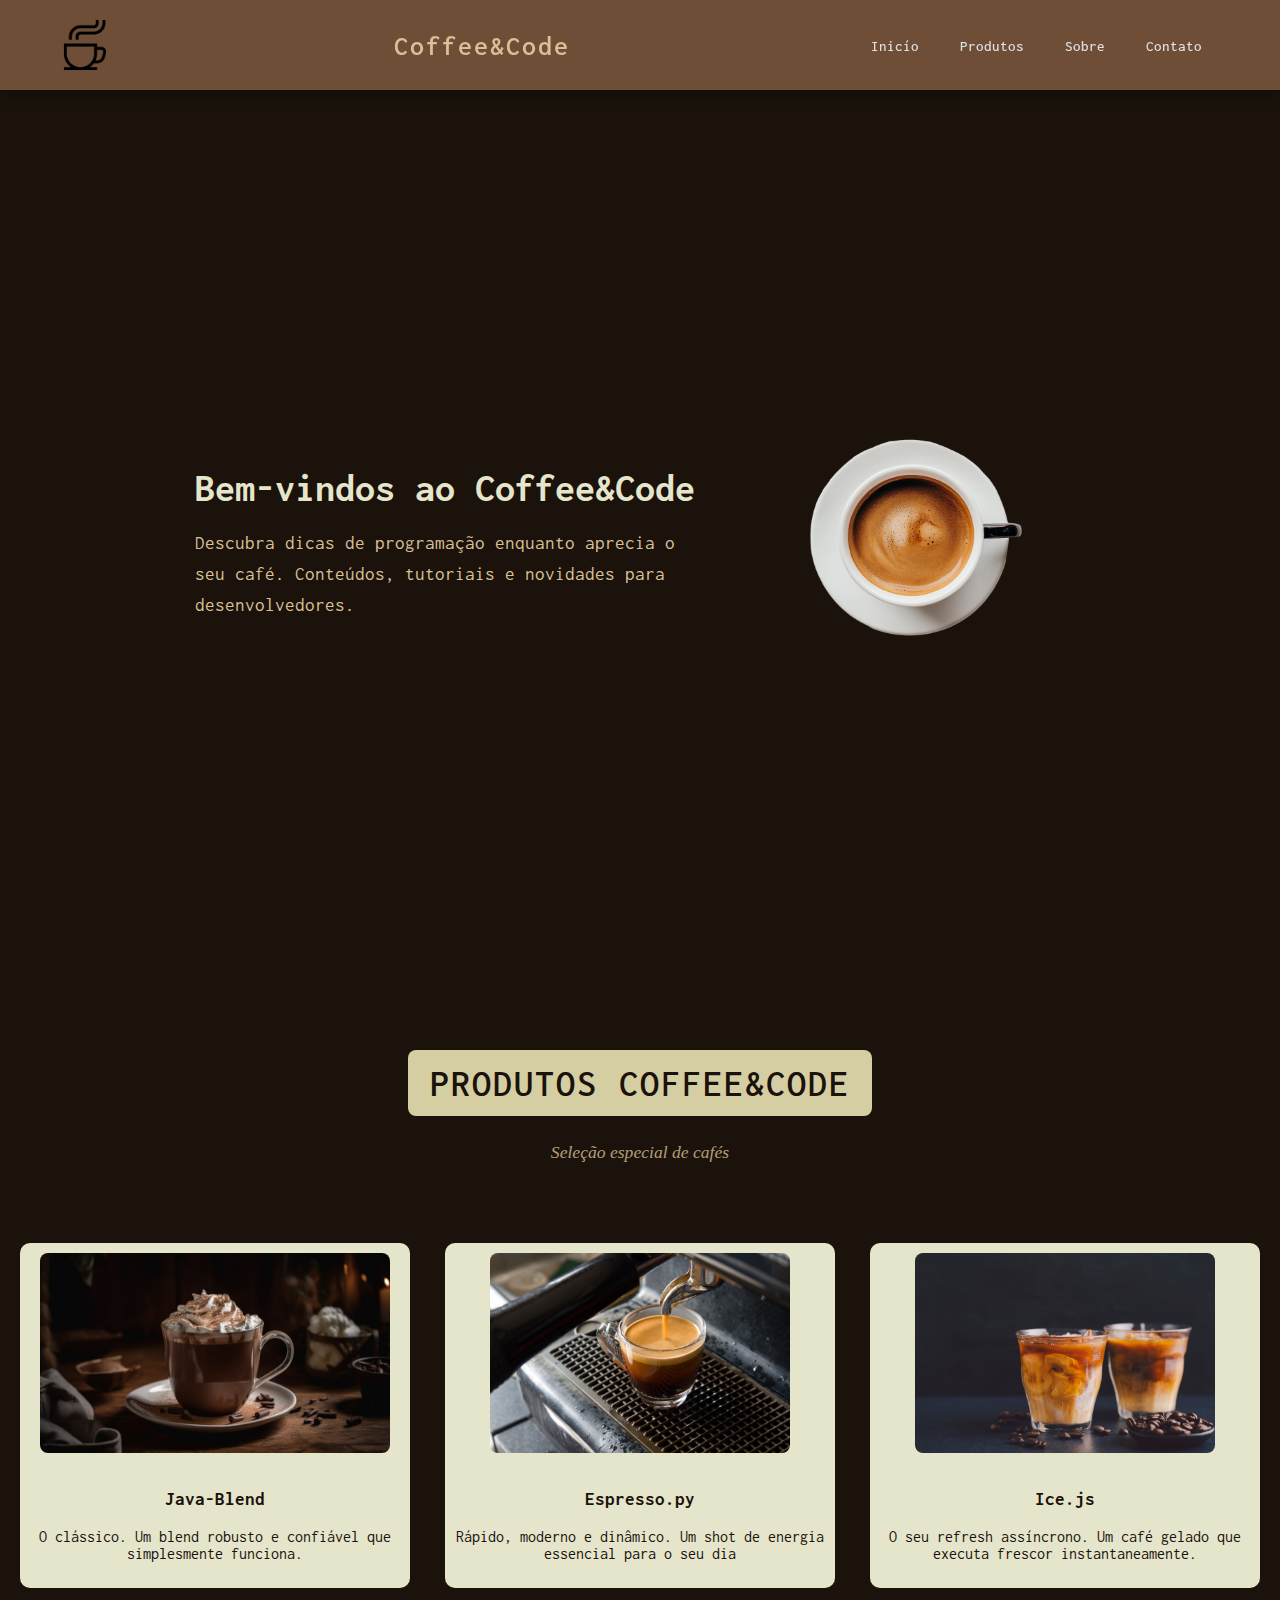
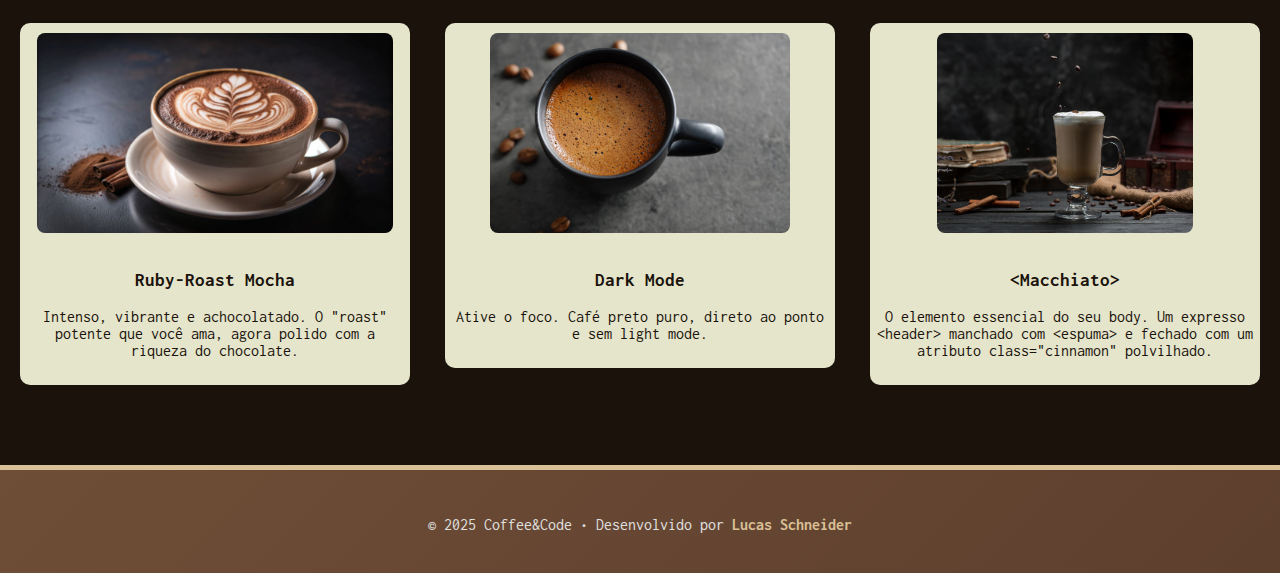
<file: index.html>
<!DOCTYPE html>
<html lang="pr-br">
<head>
    <meta charset="UTF-8">
    <meta name="viewport" content="width=device-width, initial-scale=1.0">
    <title>Coffee&Code</title>
    <link rel="shortcut icon" href="img/coffee.png" type="image/x-icon">
    <link rel="stylesheet" href="css/style.css">

    <!-- Fonte do Google-->
    <link rel="preconnect" href="https://fonts.googleapis.com">
    <link rel="preconnect" href="https://fonts.gstatic.com" crossorigin>
    <link href="https://fonts.googleapis.com/css2?family=Inconsolata:wght@200..900&display=swap" rel="stylesheet">
</head>
<body>
    <!-- MENU DE NAVEGAÇÃO-->
    <div id="menu-principal"></div> <!-- [ ]: arrumar menu de navegação (aparece apneas com servidor-localhost) -->
    
    <!-- !  ALTERAR HEADER -> PARA INDEX-->

    <!-- Hero section-->
    <div class="hero">
        <div class="esquerda">
            <h1>Bem-vindos ao Coffee&Code</h1>
            <p>Descubra dicas de programação enquanto aprecia o seu café. 
            Conteúdos, tutoriais e novidades para desenvolvedores.
            </p>
        </div>

        <div class="direita">
            <img src="img/aromatic-espresso-top-view-coffee-cup.png" alt="Café">
        </div>
    </div>

    <!-- MAIN -->
    <main>
        <div class="titulo-produtos">
            <h2>Produtos Coffee&Code</h2>
            <div class="linha"></div>
            <p class="subtitulo-produtos">Seleção especial de cafés</p>
        </div>

        <section class="produto">
            <div class="cafe">
                <img src="img/cafe-JavaBlend-450.jpg" alt="cafe">
                <h3>Java-Blend</h3>
                <p>O clássico. Um blend robusto e confiável que simplesmente funciona.</p>

                <div class="info-adicional">
                    <h4 class="detalhes">Mais detalhes:</h4>
                    <ul>
                        <li><strong>Origem:</strong> Indonésia</li>
                        <li><strong>Torra:</strong> Média-Escura</li>
                        <li><strong>Preço:</strong> R$ 45,00</li>
                    </ul>
                </div>

            </div>

            <div class="cafe">
                <img src="img/expressopy.jpg" alt="cafe">
                <h3>
                    Espresso.py
                </h3>
                <p>Rápido, moderno e dinâmico. Um shot de energia essencial para o seu dia</p>

                <div class="info-adicional">
                    <h4 class="detalhes">Mais detalhes:</h4>
                    <ul>
                        <li><strong>Origem:</strong> Brasil (Cerrado)</li>
                        <li><strong>Torra:</strong> Intensa</li>
                        <li><strong>Preço:</strong> R$ 38,00</li>
                    </ul>
                </div>

            </div>
            <div class="cafe">
                <img src="img/iceJS.jpg" alt="cafe">
                <h3>
                    Ice.js
                </h3>
                <p>O seu refresh assíncrono. Um café gelado que executa frescor instantaneamente.</p>

                <div class="info-adicional">
                    <h4 class="detalhes">Mais detalhes:</h4>
                    <ul>
                        <li><strong>Origem:</strong> Etiópia</li>
                        <li><strong>Torra:</strong> Clara (Ideal para Cold Brew)</li>
                        <li><strong>Preço:</strong> R$ 47,00</li>
                    </ul>
                </div>

            </div>

            <div class="cafe">
                <img src="img/rubymocha.jpg" alt="cafe">
                <h3>
                    Ruby-Roast Mocha
                </h3>
                <p>Intenso, vibrante e achocolatado. O "roast" potente que você ama, agora polido com a riqueza do chocolate.</p>

                <div class="info-adicional">
                    <h4 class="detalhes">Mais detalhes:</h4>
                    <ul>
                        <li><strong>Origem:</strong> Guatemala</li>
                        <li><strong>Torra :</strong> Média-Escura</li>
                        <li><strong>Preço:</strong> R$ 47,00</li>
                    </ul>
                </div>

            </div>

            <div class="cafe">
                <img src="img/darkMode.jpg" alt="cafe">
                <h3>Dark Mode</h3>
                <p>Ative o foco. Café preto puro, direto ao ponto e sem light mode.</p>

                <div class="info-adicional">
                    <h4 class="detalhes">Mais detalhes:</h4>
                    <ul>
                        <li><strong>Origem:</strong> Sumatra (Indonésia)</li>
                        <li><strong>Torra:</strong> Escura (Intensa)</li>
                        <li><strong>Preço:</strong> R$ 42,00</li>
                    </ul>
                </div>

            </div>

            <div class="cafe">
                <img src="img/macchiato.jpg" alt="cafe">
                <h3>
                    &lt;Macchiato&gt;
                </h3>
                <p>O elemento essencial do seu body. Um expresso &lt;header&gt; manchado com &lt;espuma&gt; 
                    e fechado com um atributo class="cinnamon" polvilhado.</p>

                    <div class="info-adicional">
                        <h4 class="detalhes">Mais detalhes:</h4>
                        <ul>
                            <li><strong>Origem:</strong> Blend Italiano Clássico</li>
                            <li><strong>Torra:</strong> Média (Ponto de Espresso)</li>
                            <li><strong>Preço:</strong> R$ 35,00</li>
                        </ul>
                    </div>

            </div>

        </section>
    </main>

     <footer>
        <p>&copy; 2025 Coffee&Code • Desenvolvido por <a href="#">Lucas Schneider</a></p>
    </footer>

    <script src="js/scripts.js"></script>

</body>
</html>
</file>
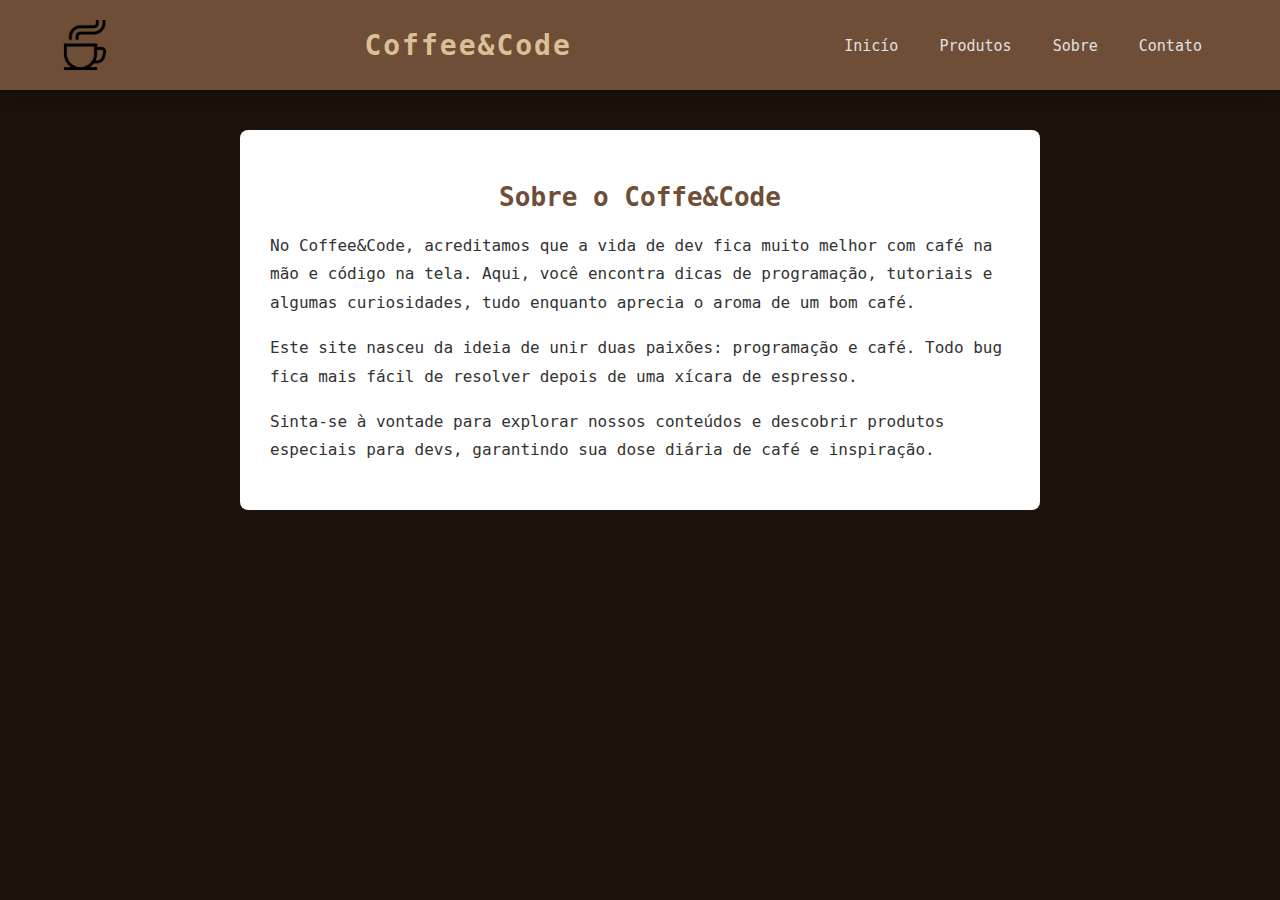
<file: About.html>
<!DOCTYPE html>
<html lang="pt-br">
<head>
    <meta charset="UTF-8">
    <meta name="viewport" content="width=device-width, initial-scale=1.0">
    <title>Sobre</title>
    <link rel="stylesheet" href="css/style.css">
    <link rel="shortcut icon" href="img/coffee.png" type="image/x-icon">
</head>
<body>
     <header>
    
        <div class="logo">
            <img src="img/coffee.png" alt="logo do site">
        </div>

        <h1>Coffee&Code</h1>

        <nav>
            <ul>
                <li><a href="index.html">Inicío</a></li>
                <li><a href="/">Produtos</a></li>
                <li><a href="About.html">Sobre</a></li>
                <li><a href="/">Contato</a></li>
            </ul>
        </nav>

    </header>
    
    <section class="sobre">
        <div class="texto-sobre">
            <h2>Sobre o Coffe&Code</h4>
            <p>No Coffee&Code, acreditamos que a vida de dev fica muito melhor com café na mão 
            e código na tela. Aqui, você encontra dicas de programação, tutoriais e algumas 
            curiosidades, tudo enquanto aprecia o aroma de um bom café.</p>
            <p>Este site nasceu da ideia de unir duas paixões: programação e café. Todo bug fica 
            mais fácil de resolver depois de uma xícara de espresso.</p>
            <p>Sinta-se à vontade para explorar nossos conteúdos e descobrir produtos especiais 
            para devs, garantindo sua dose diária de café e inspiração.</p>
        </div>
    </section>
</body>
</html>
</file>
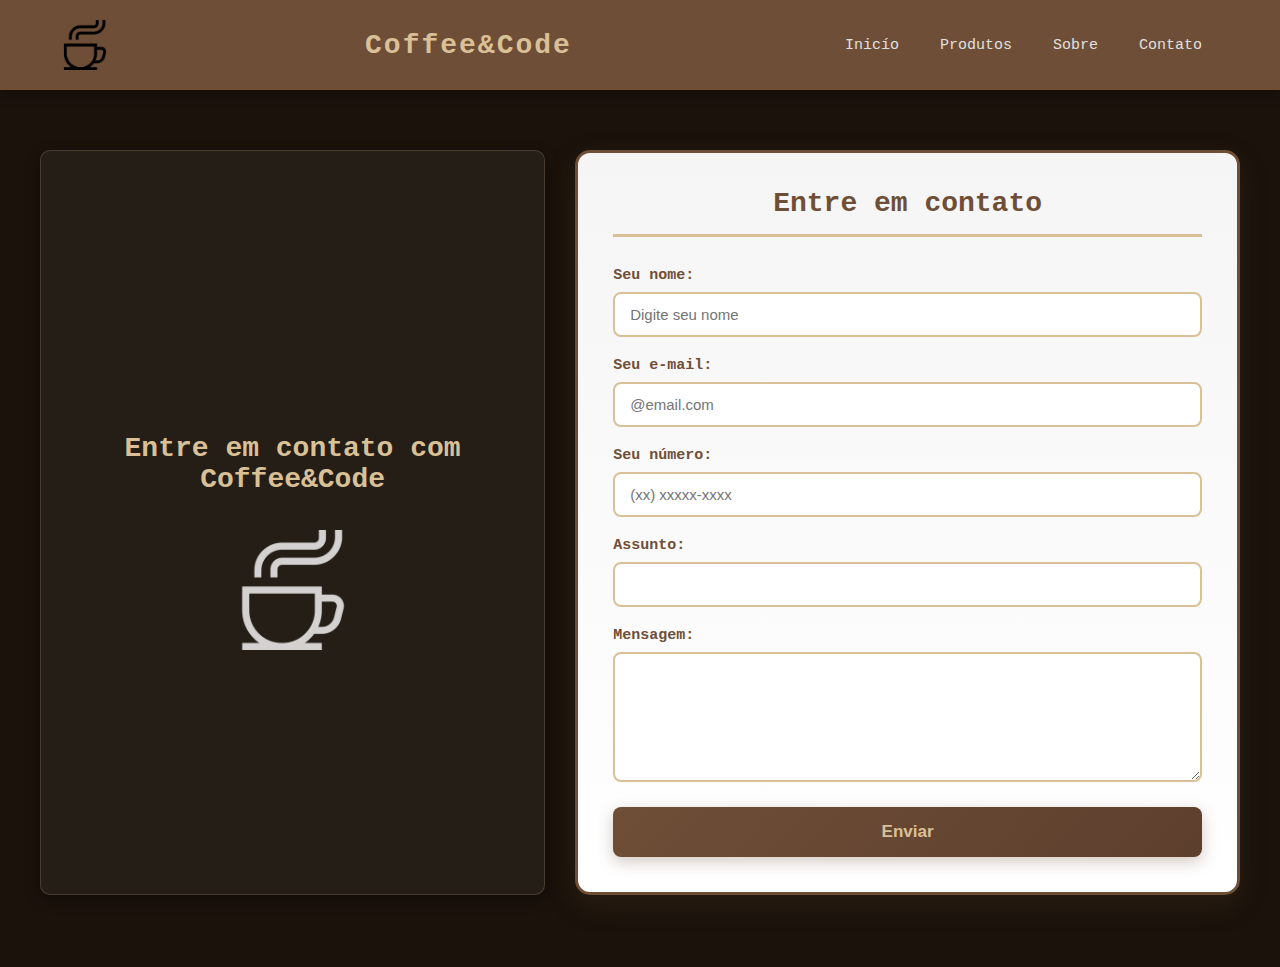
<file: contato.html>
<!DOCTYPE html>
<html lang="en">
<head>
    <meta charset="UTF-8">
    <meta name="viewport" content="width=device-width, initial-scale=1.0">
    <title>Contato</title>
    <link rel="stylesheet" href="css/style.css">
    <link rel="shortcut icon" href="img/coffee.png" type="image/x-icon">
</head>
<body>
     <header>
    
        <div class="logo">
            <img src="img/coffee.png" alt="logo do site">
        </div>

        <h1>Coffee&Code</h1>

        <nav>
            <ul>
                <li><a href="index.html">Inicío</a></li>
                <li><a href="/">Produtos</a></li>
                <li><a href="About.html">Sobre</a></li>
                <li><a href="contato.html">Contato</a></li>
            </ul>
        </nav>

    </header>

    <div class="container-contato-principal">
        <div class="textoContato">
            <h4>Entre em contato com Coffee&Code</h4>
            <img src="img/coffee.png" alt="logo">
        </div>

        <div class="formulario">
            <div class="form-box">
                <h2>Entre em contato</h2>
                <form action="formAction.html" method="GET">
                    <div>
                        <label for="nomeUsuario">Seu nome:</label>
                        <input type="text" name="name" id="nomeUsuario" placeholder="Digite seu nome" required>
                    </div>
                
                    <div>
                        <label for="emailUsuario">Seu e-mail:</label>
                        <input type="email" name="emailUsuario" placeholder="@email.com" id="emailUsuario" required>
                    </div>

                    <div>
                        <label for="telefoneUsuario">Seu número:</label>
                        <input type="tel" name="telefoneUsuario" id="telefoneUsuario" placeholder="(xx) xxxxx-xxxx">
                    </div>

                    <div>
                        <label for="assuntoMsg">Assunto:</label>
                        <input type="text" name="assunto" id="assuntoMsg">
                    </div>

                    <div>
                        <label for="msg">Mensagem:</label>
                        <textarea name="mensagem" id="msg" rows="6"></textarea>
                    </div>

                    <button type="submit">Enviar</button>

                </form>
            </div>
        </div>
    </div>
    
    
</body>
</html>
</file>
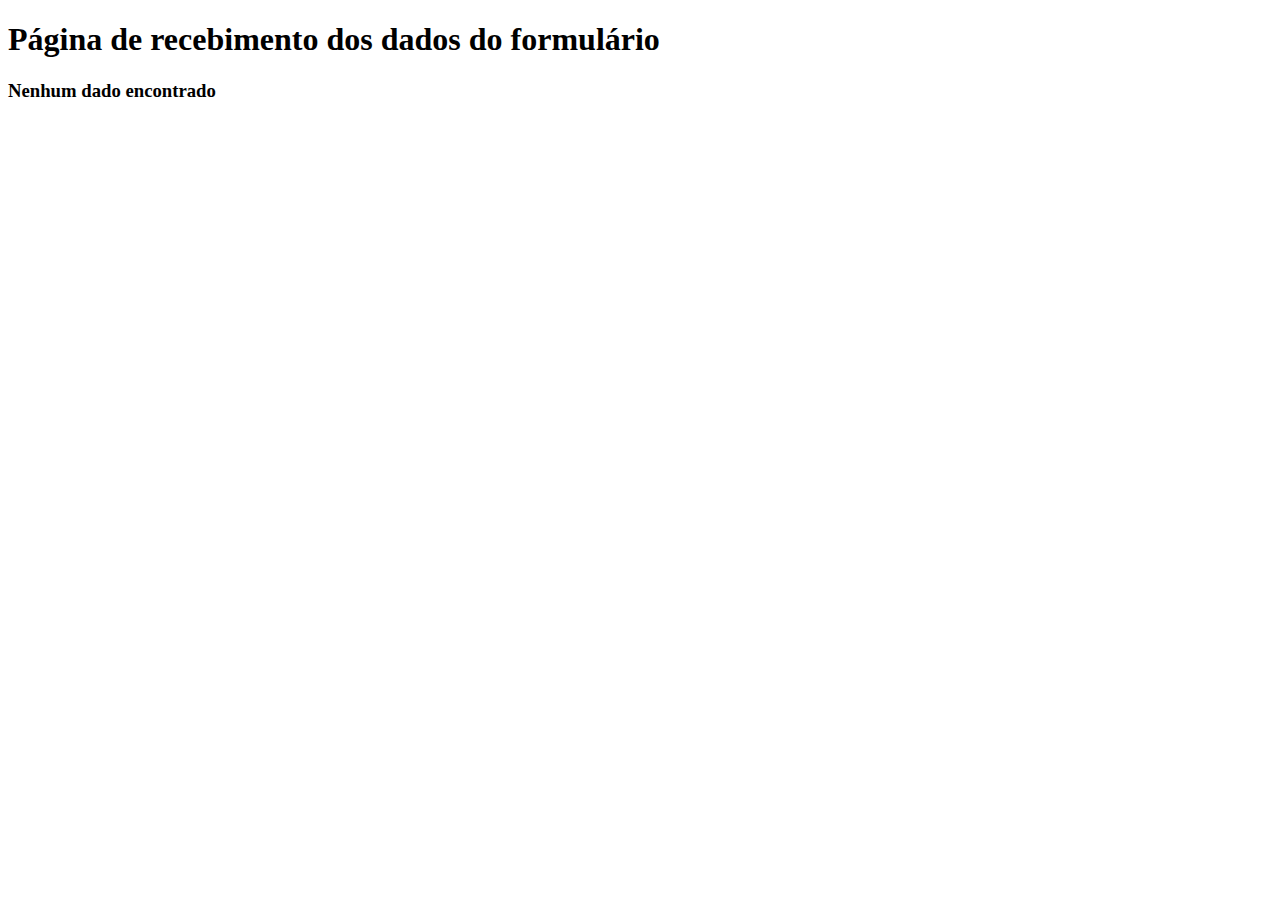
<file: formAction.html>
<!DOCTYPE html>
    <html lang="pt-br">
    <head>
        <meta charset="UTF-8">
        <meta name="viewport" content="width=device-width, initial-scale=1.0">
        <title>Dados recebidos</title>
    </head>
    <body>
        <h1>Página de recebimento dos dados do formulário</h1>
        
        <div id="resultados">
            <p>Processando dados...</p>
        </div>

        <script>
            const divResultados = document.getElementById('resultados');
            const queryString = window.location.search;
            const params = new URLSearchParams(queryString);

            // TODO: modificar função
            if (queryString === "") {
                divResultados.innerHTML = "<h3>Nenhum dado encontrado</h3>";
            } else {
                divResultados.innerHTML = "<h3>Dados recebidos via GET</h3>";

                const lista = document.createElement('ul');

                params.forEach((valor, chave) => {
                    const item = document.createElement('li');

                    item.innerHTML = `<strong>${chave}:</strong> ${valor}`;

                    lista.append(item);
                });

                divResultados.appendChild(lista);
            }   
        </script>
    </body>
    </html>
</file>
<file: css/style.css>
body {
    margin: 0;
    padding: 0;
    background-color: #1A120B;
    font-family: "Inconsolata", monospace;
    font-size: 16px;
}

/* Menu fixo ao rolar */
#menu-principal {
    position: sticky;
    top: 0;
    z-index: 1000;
}

/* -- container principal de header -- */
header {
    display: flex;
    justify-content: space-between;
    align-items: center;
    padding: 20px 60px;
    background: #6F4E37;
    box-shadow: 0 2px 15px rgba(0, 0, 0, 0.3);
}

.logo {
    display: flex;
    align-items: center;
    gap: 15px;
}

header h1 {
    font-size: 28px;
    margin: 0;
    color: #d9c096;
    font-weight: 600;
    letter-spacing: 2px;
}

/* --  LOGO --*/
.logo img {
    max-height: 50px;
    display: block;
}

/* -- NAV MENU -- */
nav ul {
    display: flex;
    list-style: none;
    margin: 0;
    padding: 0;
    gap: 5px;
}

nav li {
    margin: 0;
}

nav a {
    text-decoration: none;
    color: #e0e0e0;
    font-weight: 500;
    font-size: 15px;
    padding: 8px 18px;
    border-radius: 20px;
    transition: all 0.3s ease;
}

nav a:hover {
    color: #1A120B;
    background: #d9c096;
}

/* -- Hero section -- */
.hero{
    display: flex;
    align-items: center;
    justify-content: center;
    height: 100vh;
    padding: 0 20px;
    gap: 40px;
}

.hero .esquerda{
    color: #d9c096;
    max-width: 500px;
    text-align: left;
}

.hero .esquerda h1{
    font-size: 2.5rem;
    margin-bottom: 10px;
    color: #E5E5CB;
}

.hero .esquerda p{
    font-size: 1.2rem;
    line-height: 1.6;
}

.hero .direita img{
    width: 350px;
    height: auto;
    display: block;
}


/* -- AREA DE PRODUTOS -- */
.produto {
    display: grid;
    grid-template-columns: repeat(3, 1fr);
    gap: 35px;
    padding: 20px;
    align-items: start;
}

.cafe {
    background-color: #E5E5CB;
    border-radius: 10px;
    color: #1A120B;
    padding: 10px 5px;
    text-align: center;
    position: relative;
    overflow: hidden;
    transition: transform 0.35s ease, box-shadow 0.35s ease;
    cursor: pointer;
    min-height: 280px;
}

.cafe:hover {
    transform: translateY(-10px) scale(1.04);
    box-shadow: 0 6px 14px rgba(165, 164, 164, 0.2);
}

/* Imagem dos produtos */
.cafe img {
    max-width: 100%;
    height: 200px;
    object-fit: cover;
    border-radius: 8px;
    margin-bottom: 15px;
    transition: transform 0.3s ease;
}

.titulo-produtos {
    display: flex;
    flex-direction: column;
    align-items: center;
    justify-content: center;
    gap: 0.5rem;
    padding: 0 20px;
    margin: 60px 0;
    width: 100%;
    box-sizing: border-box;
}

.titulo-produtos h2 {
    background-color: #D5CEA3;
    color: #1A120B;  
    font-size: 2.4rem;
    font-weight: 600;
    letter-spacing: 2px;
    text-transform: uppercase;
    padding: 0.8rem 1.4rem;
    border-radius: 8px;
    margin: 0;
    position: relative;
    transition: transform 0.3s ease, box-shadow 0.4s ease;
}

.titulo-produtos .linha {
    width: 100%;
    max-width: 600px;
    height: 2px;
    background: linear-gradient(to right, #d9d9c5, #E5E5CB, #d9d9c5);
    opacity: 0.9;
    transform: scaleX(0);
    transform-origin: center;
    transition: transform 0.8s ease;
}

.titulo-produtos:hover .linha {
    transform: scaleX(1);
}

.subtitulo-produtos {
    text-align: center;
    color: #d9c096;
    font-family: "Cormorant Garamond", serif;
    font-size: 1.1rem;
    font-style: italic;
    margin: 8px 0 0 0;
    opacity: 0.8;
}

/* -- INFORMAÇÕES ADICIONAIS -- */

/* Botão "Mais detalhes" */
.detalhes {
    display: inline-block;
    margin-top: 12px;
    padding: 8px 18px;
    margin-left: 10px;
    background-color: #3E2C20;
    color: #fff;
    border-radius: 25px;
    cursor: pointer;
    font-size: 1rem;
    transition: background-color 0.3s ease, transform 0.2s ease;
}

.detalhes:hover {
    background-color: #5A3C2E;
    transform: scale(1.05);
}

/* Animação suave de abrir/fechar */
.info-adicional {
    max-height: 0;
    overflow: hidden;
    opacity: 0;
    transform: translateY(-5px);
    transition:
        max-height 0.5s ease,
        opacity 0.5s ease,
        transform 0.5s ease;
    font-size: 0.9rem;
    text-align: left;
    line-height: 1.4;
}

/* Estado ativo */
.cafe.ativo .info-adicional {
    max-height: 500px;
    opacity: 1;
    transform: translateY(0);
    margin-top: 10px;
    padding-top: 10px;
    border-top: 1px dashed #1A120B;
}

.info-adicional ul {
    list-style: none;
    padding-left: 0;
    margin-bottom: 0;
}

.info-adicional li {
    margin-bottom: 5px;
}

/* -- SOBRE -- */
/* Container principal centralizado */
.sobre {
    max-width: 800px;
    margin: 0 auto;
    padding: 40px 20px;
    text-align: center;
}

/* Divs normais (Sobre e Desenvolvido por) */
.texto-sobre,
.section {
    background: #ffffff;
    margin-bottom: 50px;
    padding: 30px;
    border-radius: 8px;
}

.texto-sobre h2,
.section h2 {
    color: #6F4E37;
    margin-bottom: 20px;
    font-size: 26px;
    font-weight: bold;
}

.sobre p {
    line-height: 1.8;
    color: #333;
    margin-bottom: 15px;
    font-size: 16px;
    text-align: left;
}

.sobre strong {
    color: #6F4E37;
    font-weight: bold;
}

/* Destaque apenas para Tecnologias e Funcionalidades */
.section:nth-child(3),
.section:nth-child(4) {
    background: #ffffff;
    padding: 35px;
    border-radius: 12px;
    border-left: 6px solid #6F4E37;
    box-shadow: 0 10px 30px rgba(0, 0, 0, 0.15);
}

/* Lista estilizada apenas nas seções com destaque */
.section:nth-child(3) ul,
.section:nth-child(4) ul {
    list-style: none;
    padding-left: 0;
    text-align: left;
}

.section:nth-child(3) ul li,
.section:nth-child(4) ul li {
    padding: 15px 20px;
    margin-bottom: 12px;
    background: #f9f9f9;
    border-left: 4px solid #d9c096;
    color: #333;
    font-size: 16px;
}

.section:nth-child(3) ul li:last-child,
.section:nth-child(4) ul li:last-child {
    margin-bottom: 0;
}

/* Listas normais para outras seções */
.sobre ul {
    list-style: none;
    padding-left: 0;
    text-align: left;
}

.sobre ul li {
    padding: 10px 0;
    color: #333;
    font-size: 16px;
}

/* Footer */
footer {
    background: linear-gradient(135deg, #6F4E37 0%, #5d3f2e 100%);
    color: #e0e0e0;
    text-align: center;
    padding: 30px 20px;
    margin-top: 60px;
    border-top: 5px solid #d9c096;
}

footer p {
    font-size: 16px;
    margin-bottom: 10px;
}

footer a {
    color: #d9c096;
    text-decoration: none;
    font-weight: bold;
}

footer a:hover {
    color: #fff;
    text-decoration: underline;
}

/* -- AREA DO FORMULARIO --*/

.container-contato-principal {
    display: flex;
    flex-wrap: wrap;
    gap: 30px;
    max-width: 1200px;
    margin: 40px auto;
    padding: 20px;
}

/* ---- COLUNA DA ESQUERDA (TEXTO) ---- */
.textoContato {
    flex: 1;
    min-width: 300px;
    padding: 30px;
    background: rgba(255, 255, 255, 0.05);
    border-radius: 10px;
    box-shadow: 0 4px 15px rgba(0, 0, 0, 0.3);
    border: 1px solid rgba(217, 192, 150, 0.2);
    display: flex;
    flex-direction: column;
    justify-content: center;
    align-items: center;
    text-align: center;
}

.textoContato h4 {
    font-size: 28px;
    color: #d9c096;
    margin-bottom: 15px;
}

.textoContato p {
    color: #e0e0e0;
    font-size: 16px;
    line-height: 1.6;
}

.textoContato img {
    max-width: 120px;
    margin-top: 20px;
    opacity: 0.8;
    filter: brightness(0) invert(1);
}

/* ---- COLUNA DA DIREITA (FORMULÁRIO) ---- */
.formulario {
    flex: 1.5;
    min-width: 320px;
}

/* ---- CAIXA DO FORMULÁRIO ---- */
.form-box {
    background: linear-gradient(to bottom, #f5f5f5, #ffffff);
    padding: 35px;
    border-radius: 15px;
    border: 3px solid #6F4E37;
    box-shadow: 0 10px 30px rgba(111, 78, 55, 0.2);
}

.form-box h2 {
    text-align: center;
    margin-top: 0;
    margin-bottom: 30px;
    color: #6F4E37;
    font-size: 28px;
    font-weight: bold;
    border-bottom: 3px solid #d9c096;
    padding-bottom: 15px;
}

/* ---- CAMPOS DO FORMULÁRIO ---- */
form div {
    margin-bottom: 20px;
}

form label {
    display: block;
    margin-bottom: 8px;
    font-weight: bold;
    color: #6F4E37;
    font-size: 15px;
}

form input[type="text"],
form input[type="email"],
form input[type="tel"],
form textarea {
    width: 100%;
    padding: 12px 15px;
    border: 2px solid #d9c096;
    border-radius: 8px;
    box-sizing: border-box;
    font-size: 15px;
    background-color: #fff;
    transition: border-color 0.3s ease, box-shadow 0.3s ease;
}

form input[type="text"]:focus,
form input[type="email"]:focus,
form input[type="tel"]:focus,
form textarea:focus {
    outline: none;
    border-color: #6F4E37;
    box-shadow: 0 0 0 3px rgba(111, 78, 55, 0.1);
}

form textarea {
    min-height: 120px;
    resize: vertical;
}

/* ---- BOTÃO COM TEMA DE CAFÉ ---- */
form button {
    width: 100%;
    padding: 15px;
    background: linear-gradient(135deg, #6F4E37 0%, #5d3f2e 100%);
    color: #d9c096;
    border: none;
    border-radius: 8px;
    cursor: pointer;
    font-size: 17px;
    font-weight: bold;
    transition: transform 0.2s ease, box-shadow 0.3s ease;
    box-shadow: 0 5px 15px rgba(111, 78, 55, 0.3);
}

form button:hover {
    transform: translateY(-2px);
    box-shadow: 0 8px 20px rgba(111, 78, 55, 0.4);
    color: #fff;
}

form button:active {
    transform: translateY(0);
}

/* ===============================
   MEDIA QUERIES - RESPONSIVIDADE
   =============================== 
*/

/* Tablets em modo paisagem e desktops pequenos */
@media (max-width: 1024px) {
    header {
        padding: 20px 40px;
    }
    
    .produto {
        grid-template-columns: repeat(2, 1fr);
        gap: 18px;
        padding: 15px;
    }
    
    .hero .esquerda h1 {
        font-size: 2.2rem;
    }
    
    .hero .direita img {
        width: 300px;
    }
    
    .titulo-produtos h2 {
        font-size: 2rem;
    }
}

/* Tablets em modo retrato */
@media (max-width: 768px) {
    /* Header responsivo */
    header {
        flex-direction: column;
        padding: 15px 20px;
        gap: 15px;
    }
    
    header h1 {
        font-size: 22px;
        letter-spacing: 1px;
        text-align: center;
    }
    
    .logo img {
        max-height: 40px;
    }
    
    /* Menu de navegação empilhado */
    nav ul {
        flex-direction: column;
        gap: 8px;
        width: 100%;
    }
    
    nav a {
        display: block;
        text-align: center;
        padding: 10px 15px;
    }
    
    /* Hero section */
    .hero {
        flex-direction: column;
        height: auto;
        min-height: 100vh;
        padding: 40px 20px;
        text-align: center;
    }
    
    .hero .esquerda {
        text-align: center;
        max-width: 100%;
    }
    
    .hero .esquerda h1 {
        font-size: 2rem;
    }
    
    .hero .esquerda p {
        font-size: 1.1rem;
    }
    
    .hero .direita img {
        width: 250px;
        margin-top: 30px;
    }
    
    /* Produtos em 1 coluna */
    .produto {
        grid-template-columns: 1fr;
        gap: 20px;
        padding: 15px;
    }
    
    .cafe {
        padding: 30px 20px;
        min-height: auto;
    }
    
    .cafe img {
        height: 180px;
    }
    
    /* Títulos */
    .titulo-produtos {
        margin: 40px 0;
        padding: 0 15px;
    }
    
    .titulo-produtos h2 {
        font-size: 1.8rem;
        padding: 0.6rem 1rem;
    }
    
    .subtitulo-produtos {
        font-size: 1rem;
    }
    
    /* Sobre */
    .sobre {
        padding: 30px 15px;
    }
    
    .texto-sobre,
    .section {
        padding: 25px 20px;
        margin-bottom: 30px;
    }
    
    .texto-sobre h2,
    .section h2 {
        font-size: 22px;
    }
    
    .section:nth-child(3),
    .section:nth-child(4) {
        padding: 25px 20px;
    }
    
    .section:nth-child(3) ul li,
    .section:nth-child(4) ul li {
        padding: 12px 15px;
        font-size: 15px;
    }
    
    /* Formulário de contato */
    .container-contato-principal {
        flex-direction: column;
        padding: 15px;
        gap: 25px;
    }
    
    .textoContato,
    .formulario {
        min-width: 100%;
    }
    
    .textoContato {
        padding: 25px;
    }
    
    .textoContato h4 {
        font-size: 24px;
    }
    
    .form-box {
        padding: 25px 20px;
    }
    
    .form-box h2 {
        font-size: 24px;
    }
    
    /* Footer */
    footer {
        padding: 25px 15px;
        margin-top: 40px;
    }
}

/* Smartphones */
@media (max-width: 480px) {
    body {
        font-size: 14px;
    }
    
    /* Header */
    header {
        padding: 12px 15px;
    }
    
    header h1 {
        font-size: 18px;
    }
    
    .logo img {
        max-height: 35px;
    }
    
    nav a {
        font-size: 14px;
        padding: 8px 12px;
    }
    
    /* Hero */
    .hero {
        padding: 30px 15px;
    }
    
    .hero .esquerda h1 {
        font-size: 1.6rem;
    }
    
    .hero .esquerda p {
        font-size: 1rem;
    }
    
    .hero .direita img {
        width: 200px;
    }
    
    /* Produtos */
    .produto {
        padding: 10px;
        gap: 25px;
    }
    
    .cafe {
        padding: 20px 15px;
    }
    
    .cafe img {
        height: 150px;
    }
    
    /* Títulos */
    .titulo-produtos h2 {
        font-size: 1.5rem;
        padding: 0.5rem 0.8rem;
        letter-spacing: 1px;
    }
    
    .subtitulo-produtos {
        font-size: 0.95rem;
    }
    
    /* Botão detalhes */
    .detalhes {
        font-size: 0.9rem;
        padding: 6px 14px;
    }
    
    /* Sobre */
    .texto-sobre,
    .section {
        padding: 20px 15px;
    }
    
    .texto-sobre h2,
    .section h2 {
        font-size: 20px;
    }
    
    .sobre p {
        font-size: 15px;
    }
    
    .section:nth-child(3) ul li,
    .section:nth-child(4) ul li {
        padding: 10px 12px;
        font-size: 14px;
    }
    
    /* Formulário */
    .container-contato-principal {
        margin: 20px auto;
        padding: 10px;
    }
    
    .textoContato {
        padding: 20px 15px;
    }
    
    .textoContato h4 {
        font-size: 20px;
    }
    
    .textoContato p {
        font-size: 14px;
    }
    
    .textoContato img {
        max-width: 100px;
    }
    
    .form-box {
        padding: 20px 15px;
    }
    
    .form-box h2 {
        font-size: 20px;
        margin-bottom: 20px;
    }
    
    form label {
        font-size: 14px;
    }
    
    form input[type="text"],
    form input[type="email"],
    form input[type="tel"],
    form textarea {
        padding: 10px 12px;
        font-size: 14px;
    }
    
    form button {
        padding: 12px;
        font-size: 15px;
    }
    
    /* Footer */
    footer {
        padding: 20px 15px;
    }
    
    footer p {
        font-size: 14px;
    }
}

/* Smartphones muito pequenos */
@media (max-width: 320px) {
    header h1 {
        font-size: 16px;
    }
    
    .hero .esquerda h1 {
        font-size: 1.4rem;
    }
    
    .hero .direita img {
        width: 180px;
    }
    
    .titulo-produtos h2 {
        font-size: 1.3rem;
    }
    
    .form-box h2 {
        font-size: 18px;
    }
}
</file>
